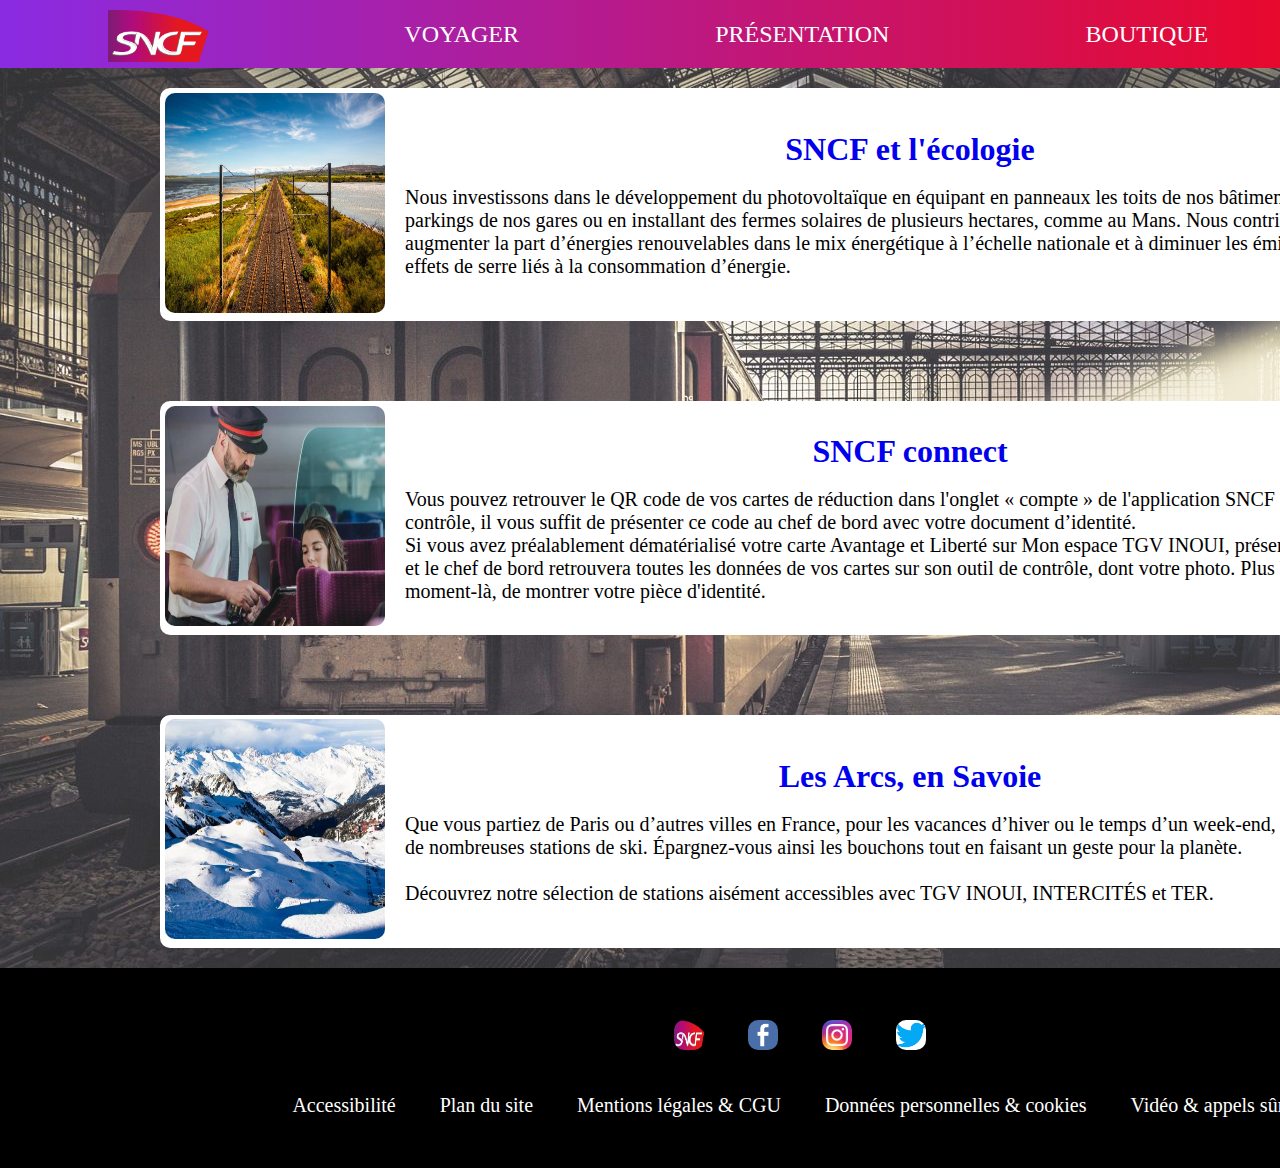
<file: index.html>
<!DOCTYPE html>
<html lang="fr">
<head>
    <meta charset="UTF-8">
    <meta http-equiv="X-UA-Compatible" content="IE=edge">
    <meta name="viewport" content="width=device-width, initial-scale=1.0">
    <link rel="stylesheet" href="css/responsive.css">
    <link rel="stylesheet" href="css/style.css">
    <link rel="shortcut icon" href="../examen/images/sncf_logo.png" type="image/x-icon">
    <title>SNCF Bienvenue</title>
</head>
<body id="bodex">
    <header>
        <nav id="navbar">
            <ul class="navbarul">
                <li><a href="index.html"><img class="sncflogo" src="images/sncf_logo.png" alt="sncf_logo"></a></li>
                <li><a href="html/Voyager.html">Voyager</a> </li>
                <li><a href="html/Présentation.html">Présentation</a></li>
                <li><a href="html/Boutique.html">Boutique</a></li>
                <li><a href="html/Compte.html">Compte</a></li>
            </ul>
        </nav>
    </header>
    <main id="mindex">
        <img class="imgind" src="images/fondinscription.jpg" alt="Un train en gare">
        <div id="ind1">
            <div>
                <img class="img1" src="images/raileco.jpg" alt="écologie train SNCF">
            </div>
            <div>
                <h1 class="tindex"><a href="https://www.sncf.com/fr/engagements/developpement-durable" target="_blank">SNCF et l'écologie</a></h1>
                <br>
                <p class="indart">Nous investissons dans le développement du photovoltaïque en équipant en panneaux les toits de nos bâtiments industriels et les parkings de nos gares ou en installant des fermes solaires de plusieurs hectares, comme au Mans. Nous contribuons ainsi à augmenter la part d’énergies renouvelables dans le mix énergétique à l’échelle nationale et à diminuer les émissions de gaz à effets de serre liés à la consommation d’énergie. 
                </p>
            </div>
        </div>
        <div id="ind2">
            <div>
                <img class="img2" src="images/connect.jpg" alt="SNCF connect">
            </div>
            <div>
                <h1 class="tindex"><a href="https://www.sncf-connect.com/aide/sncf-connect-evolue-avec-vous" target="_blank">SNCF connect</a></h1>
                <br>
                <p class="indart">Vous pouvez retrouver le QR code de vos cartes de réduction dans l'onglet « compte » de l'application SNCF Connect. En cas de contrôle, il vous suffit de présenter ce code au chef de bord avec votre document d’identité.
                    <br>
                Si vous avez préalablement dématérialisé votre carte Avantage et Liberté sur Mon espace TGV INOUI, présentez votre QR code et le chef de bord retrouvera toutes les données de vos cartes sur son outil de contrôle, dont votre photo. Plus besoin, à ce moment-là, de montrer votre pièce d'identité.
                </p>
            </div>
        </div>
        <div id="ind3">
            <div>
                <img class="img3" src="images/Savoie.jpg" alt="Savoie">
            </div>
            <div>
                <h1 class="tindex"><a href="https://www.sncf.com/fr/offres-voyageurs/voyager-en-train/stations-ski-accessibles-en-train" target="_blank">Les Arcs, en Savoie</a></h1>
                <br>
                <p class="indart">Que vous partiez de Paris ou d’autres villes en France, pour les vacances d’hiver ou le temps d’un week-end, rejoignez en train de nombreuses stations de ski. Épargnez-vous ainsi les bouchons tout en faisant un geste pour la planète.
                <br>
                <br>
                Découvrez notre sélection de stations aisément accessibles avec TGV INOUI, INTERCITÉS et TER.</p>
            </div>
        </div>
    </main>
    <footer>
        <div class="flogo">
            <ul>
                <li><a href="https://www.sncf.com/fr" target="_blank"><img class="logomin" src="images/sncf_logo.png" alt="logo sncf"></a></li>
                <li><a href="https://fr-fr.facebook.com/SNCFOFFICIEL/" target="_blank"><img class="logomin" src="images/fblogo.png" alt="logo facebook"></a></li>
                <li><a href="https://www.instagram.com/sncf/?hl=fr" target="_blank"><img class="logomin" src="images/inlogo.png" alt="logo instagram"></a></li>
                <li><a href="https://twitter.com/sncf" target="_blank"><img class="logomin" src="images/twlogo.png" alt="logo twitter"></a></li>
            </ul>
        </div>
        <div class="flist">
            <ul>
                <li><a href="">Accessibilité</a></li>
                <li><a href="">Plan du site</a></li>
                <li><a href="">Mentions légales & CGU</a></li>
                <li><a href="">Données personnelles & cookies</a></li>
                <li><a href="">Vidéo & appels sûreté</a></li>
            </ul>
        </div>
    </footer>
</body>
</html>
</file>
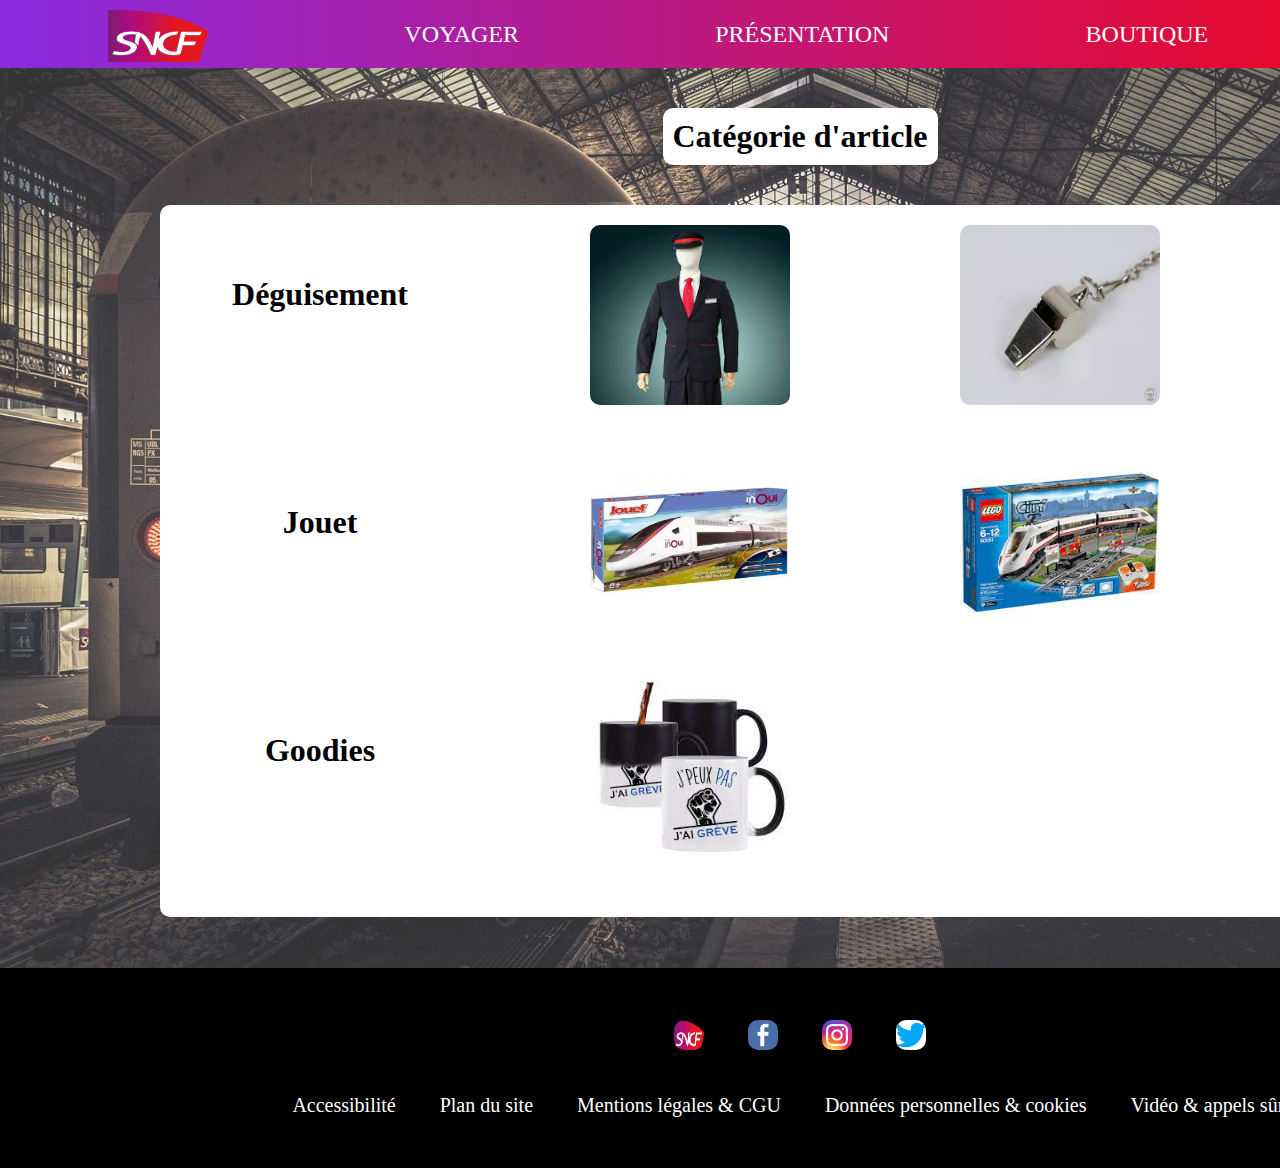
<file: html/Catégorie.html>
<!DOCTYPE html>
<html lang="fr">
<head>
    <meta charset="UTF-8">
    <meta http-equiv="X-UA-Compatible" content="IE=edge">
    <meta name="viewport" content="width=device-width, initial-scale=1.0">
    <link rel="stylesheet" href="../css/style.css">
    <link rel="shortcut icon" href="../images/sncf_logo.png" type="image/x-icon">
    <title>SNCF Catégorie</title>
</head>
<body>
    <header>
        <nav id="navbar">
            <ul class="navbarul">
                <li><a href="../index.html"><img class="sncflogo" src="../images/sncf_logo.png" alt="sncf_logo"></a></li>
                <li><a href="../html/Voyager.html">Voyager</a> </li>
                <li><a href="../html/Présentation.html">Présentation</a></li>
                <li><a href="../html/Boutique.html">Boutique</a></li>
                <li><a href="../html/Compte.html">Compte</a></li>
            </ul>
        </nav>
    </header>
    <main>
        <img class="imgcate" src="../images/fondinscription.jpg" alt="Un train en gare">
        <div>
            <div class="catt">
            <h1 class="catta">Catégorie d'article</h1>
            </div>
            <div class="grid">
                <div class="grida">
                    <div>
                        <h1>Déguisement</h1>
                    </div>
                </div>
                    <div><a href="../html/déguisement.html"><img class="gridimg" src="../images/deguisement.jpg" alt=""></a></div>
                    <div><a href="../html/Sifflet.html"><img class="gridimg" src="../images/sifflet.jpg" alt=""></a></div>
                <div class="grida">
                    <div>
                        <h1>Jouet</h1>
                    </div>
                </div>
                <div><a href="../html/TGVOUI.html"><img class="gridimg" src="../images/tgvi.jpg" alt=""></a></div>
                <div><a href="../html/Légo.html"><img class="gridimg" src="../images/lego.jpg" alt=""></a></div>
                <div class="grida">
                    <div>
                        <h1>Goodies</h1>
                    </div>
                </div>
                <div><a href="../html/Mug.html"><img class="gridimg" src="../images/mug.jfif" alt=""></a></div>
            </div>
        </div>
    </main>
    <footer>
        <div class="flogo">
            <ul>
                <li><a href="https://www.sncf.com/fr" target="_blank"><img class="logomin" src="../images/sncf_logo.png" alt="logo sncf"></a></li>
                <li><a href="https://fr-fr.facebook.com/SNCFOFFICIEL/" target="_blank"><img class="logomin" src="../images/fblogo.png" alt="logo facebook"></a></li>
                <li><a href="https://www.instagram.com/sncf/?hl=fr" target="_blank"><img class="logomin" src="../images/inlogo.png" alt="logo instagram"></a></li>
                <li><a href="https://twitter.com/sncf" target="_blank"><img class="logomin" src="../images/twlogo.png" alt="logo twitter"></a></li>
            </ul>
        </div>
        <div class="flist">
            <ul>
                <li><a href="">Accessibilité</a></li>
                <li><a href="">Plan du site</a></li>
                <li><a href="">Mentions légales & CGU</a></li>
                <li><a href="">Données personnelles & cookies</a></li>
                <li><a href="">Vidéo & appels sûreté</a></li>
            </ul>
        </div>
    </footer>
</body>
</html>
</file>
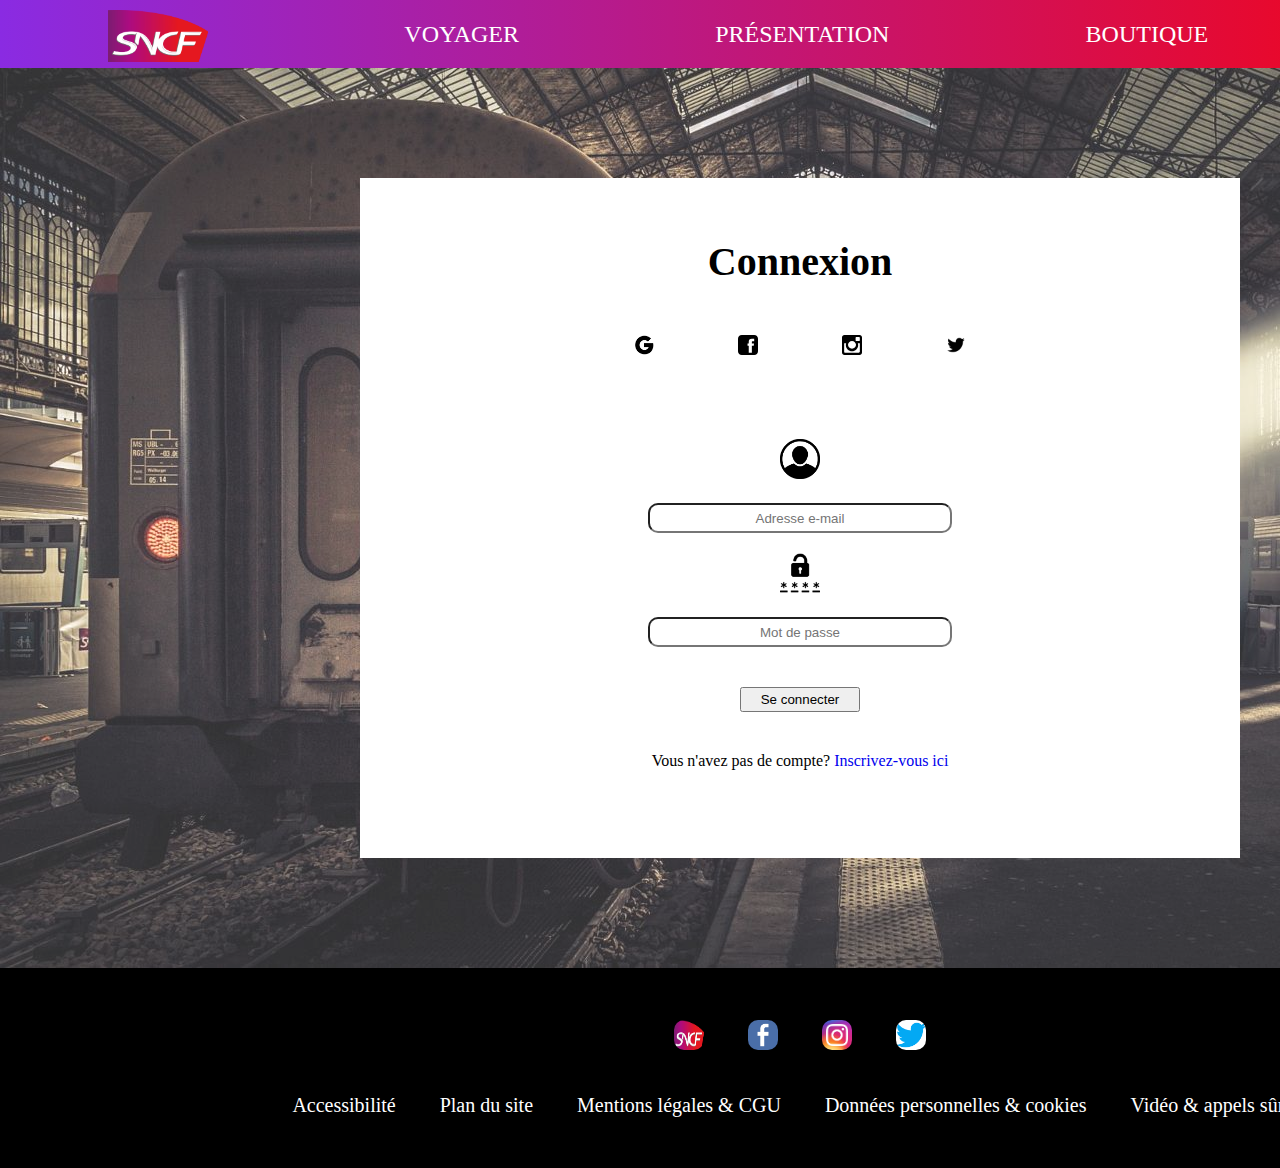
<file: html/Compte.html>
<!DOCTYPE html>
<html lang="fr">
<head>
    <meta charset="UTF-8">
    <meta http-equiv="X-UA-Compatible" content="IE=edge">
    <meta name="viewport" content="width=device-width, initial-scale=1.0">
    <link rel="stylesheet" href="../css/style.css">
    <link rel="shortcut icon" href="../images/sncf_logo.png" type="image/x-icon">
    <title>SNCF Compte</title>
</head>
<body id="mlog">
    <header>
        <nav id="navbar">
            <ul class="navbarul">
                <li><a href="../index.html"><img class="sncflogo" src="../images/sncf_logo.png" alt="sncf_logo"></a></li>
                <li><a href="../html/Voyager.html">Voyager</a> </li>
                <li><a href="../html/Présentation.html">Présentation</a></li>
                <li><a href="../html/Boutique.html">Boutique</a></li>
                <li><a href="../html/Compte.html">Compte</a></li>
            </ul>
        </nav>
    </header>
    <main class="maincom">
        <img class="imgcom" src="../images/fondinscription.jpg" alt="Un train en gare">
        <div id="loginp">
            <div id="login">
                <h1 class="tlog">Connexion</h1>
                <div class="logicon">
                    <ul>
                        <li class="licon"><a href=""><img class="iconlog" src="../images/icongoogle.png" alt="icone google"></a></li>
                        <li class="licon"><a href=""><img class="iconlog" src="../images/iconfacebook.svg" alt="icone facebook"></a></li>
                        <li class="licon"><a href=""><img class="iconlog" src="../images/iconinsta.svg" alt="icone instagram"></a></li>
                        <li class="licon"><a href=""><img class="iconlog" src="../images/icontwitter.png" alt="icone twitter"></a></li>
                    </ul>
                </div>
                <div class="blog">
                    <div>
                        <img class="usericon" src="../images/user.png" alt="Icone user">
                    </div>
                    <div>
                        <input class="ilog1" type="email" placeholder="Adresse e-mail" required>
                    </div>
                    <div>
                        <img class="mdpicon" src="../images/mot-de-passe.png" alt="Icone mot de passe">
                    </div>
                    <div>
                        <input class="ilog2" type="password" placeholder="Mot de passe" required> 
                    </div>
                    <div>
                        <button class="bulog">Se connecter</button>
                    </div>
                    <div>
                        <p class="alog">Vous n'avez pas de compte? <a href="../html/formulaire.html">Inscrivez-vous ici</a></p>
                    </div>
                </div>
            </div>
        </div>
    </main>
    <footer>
        <div class="flogo">
            <ul>
                <li><a href="https://www.sncf.com/fr" target="_blank"><img class="logomin" src="../images/sncf_logo.png" alt="logo sncf"></a></li>
                <li><a href="https://fr-fr.facebook.com/SNCFOFFICIEL/" target="_blank"><img class="logomin" src="../images/fblogo.png" alt="logo facebook"></a></li>
                <li><a href="https://www.instagram.com/sncf/?hl=fr" target="_blank"><img class="logomin" src="../images/inlogo.png" alt="logo instagram"></a></li>
                <li><a href="https://twitter.com/sncf" target="_blank"><img class="logomin" src="../images/twlogo.png" alt="logo twitter"></a></li>
            </ul>
        </div>
        <div class="flist">
            <ul>
                <li><a href="">Accessibilité</a></li>
                <li><a href="">Plan du site</a></li>
                <li><a href="">Mentions légales & CGU</a></li>
                <li><a href="">Données personnelles & cookies</a></li>
                <li><a href="">Vidéo & appels sûreté</a></li>
            </ul>
        </div>
    </footer>
</body>
</html>
</file>
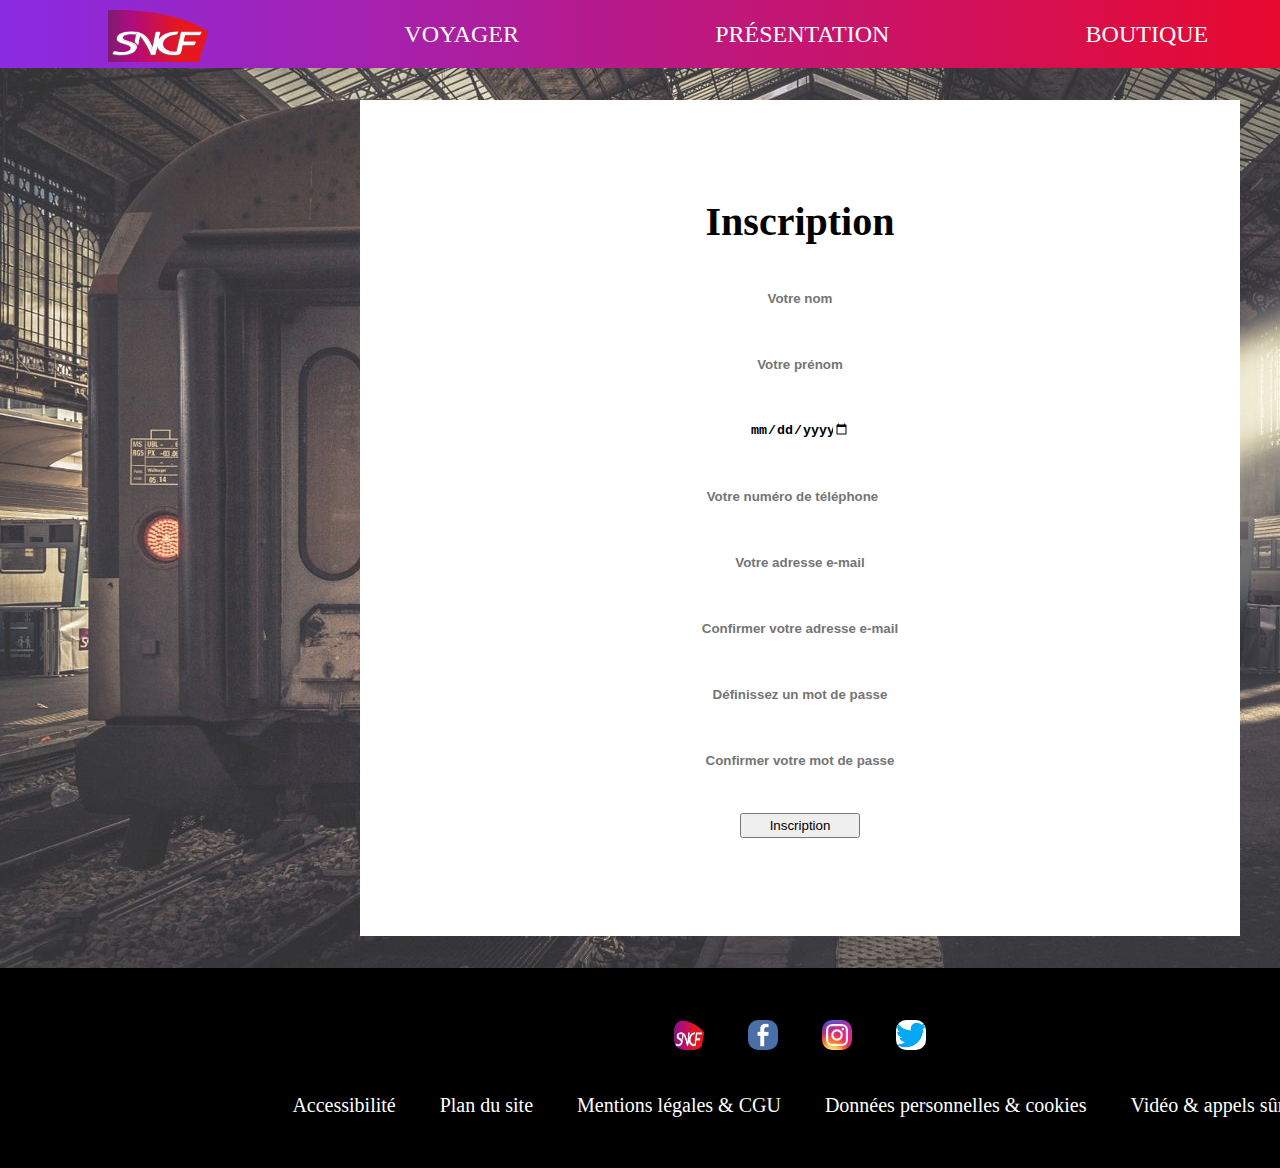
<file: html/formulaire.html>
<!DOCTYPE html>
<html lang="fr">
<head>
    <meta charset="UTF-8">
    <meta http-equiv="X-UA-Compatible" content="IE=edge">
    <meta name="viewport" content="width=device-width, initial-scale=1.0">
    <link rel="stylesheet" href="../css/style.css">
    <link rel="shortcut icon" href="../images/sncf_logo.png" type="image/x-icon">
    <title>SNCF Inscription</title>
</head>
<body>
    <header>
        <nav id="navbar">
            <ul class="navbarul">
                <li><a href="../index.html"><img class="sncflogo" src="../images/sncf_logo.png" alt="sncf_logo"></a></li>
                <li><a href="../html/Voyager.html">Voyager</a> </li>
                <li><a href="../html/Présentation.html">Présentation</a></li>
                <li><a href="../html/Boutique.html">Boutique</a></li>
                <li><a href="../html/Compte.html">Compte</a></li>
            </ul>
        </nav>
    </header>
    <main id="maininscript">
        <img class="imginsc" src="../images/fondinscription.jpg" alt="Un train en gare">
        <div class="inscript">
            <div><h1 class="tinscript">Inscription</h1></div>
            <div class="inscript1">
                <div><input class="inputinscript" type="text" placeholder="Votre nom"></div>
                <div><input class="inputinscript" type="text" placeholder="Votre prénom"></div>
            </div>
            <div>
                <div><input class="inputinscript2" type="date"></div>
            </div>
            <div>
                <div><input class="inputinscript" type="number" placeholder="Votre numéro de téléphone"></div>
            </div>
            <div class="inscript3">
            <div><input class="inputinscript3" type="email" placeholder="Votre adresse e-mail" required></div>
            <div><input class="inputinscript3" type="email" placeholder="Confirmer votre adresse e-mail" required></div>
            </div>
            <div class="inscript4">
            <div><input class="inputinscript3" type="password" placeholder="Définissez un mot de passe" required> </div>
            <div><input class="inputinscript3" type="password" placeholder="Confirmer votre mot de passe" required> </div>
            </div>
            <div>
            <div><button class="binscrpt">Inscription</button></div>
            </div>
        </div>
    </main>
    <footer>
        <div class="flogo">
            <ul>
                <li><a href="https://www.sncf.com/fr" target="_blank"><img class="logomin" src="../images/sncf_logo.png" alt="logo sncf"></a></li>
                <li><a href="https://fr-fr.facebook.com/SNCFOFFICIEL/" target="_blank"><img class="logomin" src="../images/fblogo.png" alt="logo facebook"></a></li>
                <li><a href="https://www.instagram.com/sncf/?hl=fr" target="_blank"><img class="logomin" src="../images/inlogo.png" alt="logo instagram"></a></li>
                <li><a href="https://twitter.com/sncf" target="_blank"><img class="logomin" src="../images/twlogo.png" alt="logo twitter"></a></li>
            </ul>
        </div>
        <div class="flist">
            <ul>
                <li><a href="">Accessibilité</a></li>
                <li><a href="">Plan du site</a></li>
                <li><a href="">Mentions légales & CGU</a></li>
                <li><a href="">Données personnelles & cookies</a></li>
                <li><a href="">Vidéo & appels sûreté</a></li>
            </ul>
        </div>
    </footer>
</body>
</html>
</file>
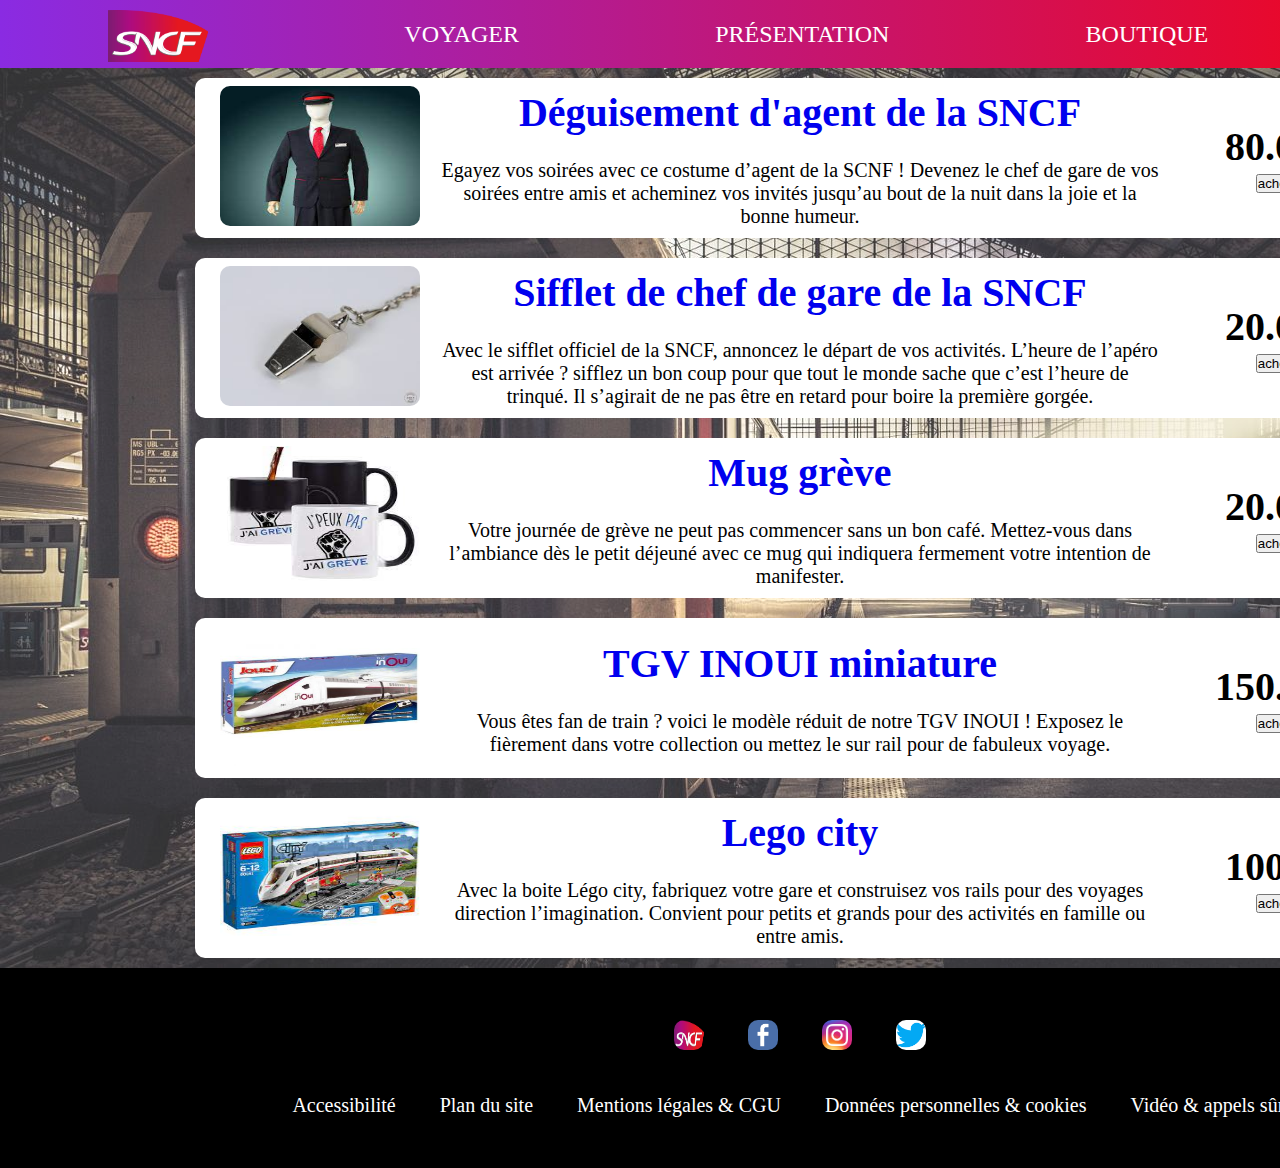
<file: html/Liste.html>
<!DOCTYPE html>
<html lang="fr">
<head>
    <meta charset="UTF-8">
    <meta http-equiv="X-UA-Compatible" content="IE=edge">
    <meta name="viewport" content="width=device-width, initial-scale=1.0">
    <link rel="stylesheet" href="../css/style.css">
    <link rel="shortcut icon" href="../images/sncf_logo.png" type="image/x-icon">
    <title>SNCF liste</title>
</head>
<body>
    <header>
        <nav id="navbar">
            <ul class="navbarul">
                <li><a href="../index.html"><img class="sncflogo" src="../images/sncf_logo.png" alt="sncf_logo"></a></li>
                <li><a href="../html/Voyager.html">Voyager</a> </li>
                <li><a href="../html/Présentation.html">Présentation</a></li>
                <li><a href="../html/Boutique.html">Boutique</a></li>
                <li><a href="../html/Compte.html">Compte</a></li>
            </ul>
        </nav>
    </header>
    <main class="mainlist">
        <img  class="listimg" src="../images/fondinscription.jpg" alt="Un train en gare">
        <div class="article">
            <div class="part1"><img class="imglist" src="../images/deguisement.jpg" alt="déguisement d'agent de la SNCF"></div>
            <div class="part2">
                <a href="../html/déguisement.html"><h1>Déguisement d'agent de la SNCF</h1></a>
                <br>
                <p>Egayez vos soirées avec ce costume d’agent de la SCNF ! Devenez le chef de gare de vos soirées entre amis et acheminez vos invités jusqu’au bout de la nuit dans la joie et la bonne humeur.</p>
            </div>
            <div class="part3">
                <h1>80.00€</h1>
                <button class="acheter">acheter</button>
            </div>
        </div>
        <div class="article">
            <div class="part1"><img class="imglist" src="../images/sifflet.jpg" alt="Sifflet de chef de gare de la SNCF"></div>
            <div class="part2">
                <a href="../html/Sifflet.html"><h1>Sifflet de chef de gare de la SNCF</h1></a>
                <br>
            <p>Avec le sifflet officiel de la SNCF, annoncez le départ de vos activités. L’heure de l’apéro est arrivée ? sifflez un bon coup pour que tout le monde sache que c’est l’heure de trinqué. Il s’agirait de ne pas être en retard pour boire la première gorgée.</p>
            </div>
            <div class="part3">
            <h1>20.00€</h1>
            <button class="acheter">acheter</button>
            </div>
        </div>
        <div class="article">
            <div class="part1"><img class="imglist" src="../images/mug.jfif" alt="Mug motif greve"></div>
            <div class="part2">
            <a href="../html/Mug.html"><h1>Mug grève</h1></a>
            <br>
            <p>Votre journée de grève ne peut pas commencer sans un bon café. Mettez-vous dans l’ambiance dès le petit déjeuné avec ce mug qui indiquera fermement votre intention de manifester.</p>
            </div>
            <div class="part3">
            <h1>20.00€</h1>
            <button class="acheter">acheter</button>
            </div>
        </div>
        <div class="article">
            <div class="part1"><img class="imglist" src="../images/tgvi.jpg" alt="Boite de jeu, tgv inoui miniature"></div>
            <div class="part2">
            <a href="../html/TGVOUI.html"><h1>TGV INOUI miniature</h1></a>
            <br>
            <p>Vous êtes fan de train ? voici le modèle réduit de notre TGV INOUI ! Exposez le fièrement dans votre collection ou mettez le sur rail pour de fabuleux voyage.</p>
            </div>
            <div class="part3">
            <h1>150.00€</h1>
            <button class="acheter">acheter</button>
            </div>
        </div>
        <div class="article">
            <div class="part1"><img class="imglist" src="../images/lego.jpg" alt="Boite de lego city"></div>
            <div class="part2">
            <a href="../html/Légo.html"><h1>Lego city</h1></a>
            <br>
            <p>Avec la boite Légo city, fabriquez votre gare et construisez vos rails pour des voyages direction l’imagination.  Convient pour petits et grands pour des activités en famille ou entre amis.</p>
            </div>
            <div class="part3">
            <h1>100.00</h1>
            <button class="acheter">acheter</button>
            </div>
        </div>
    </main>
    <footer>
        <div class="flogo">
            <ul>
                <li><a href="https://www.sncf.com/fr" target="_blank"><img class="logomin" src="../images/sncf_logo.png" alt="logo sncf"></a></li>
                <li><a href="https://fr-fr.facebook.com/SNCFOFFICIEL/" target="_blank"><img class="logomin" src="../images/fblogo.png" alt="logo facebook"></a></li>
                <li><a href="https://www.instagram.com/sncf/?hl=fr" target="_blank"><img class="logomin" src="../images/inlogo.png" alt="logo instagram"></a></li>
                <li><a href="https://twitter.com/sncf" target="_blank"><img class="logomin" src="../images/twlogo.png" alt="logo twitter"></a></li>
            </ul>
        </div>
        <div class="flist">
            <ul>
                <li><a href="">Accessibilité</a></li>
                <li><a href="">Plan du site</a></li>
                <li><a href="">Mentions légales & CGU</a></li>
                <li><a href="">Données personnelles & cookies</a></li>
                <li><a href="">Vidéo & appels sûreté</a></li>
            </ul>
        </div>
    </footer>
</body>
</html>
</file>
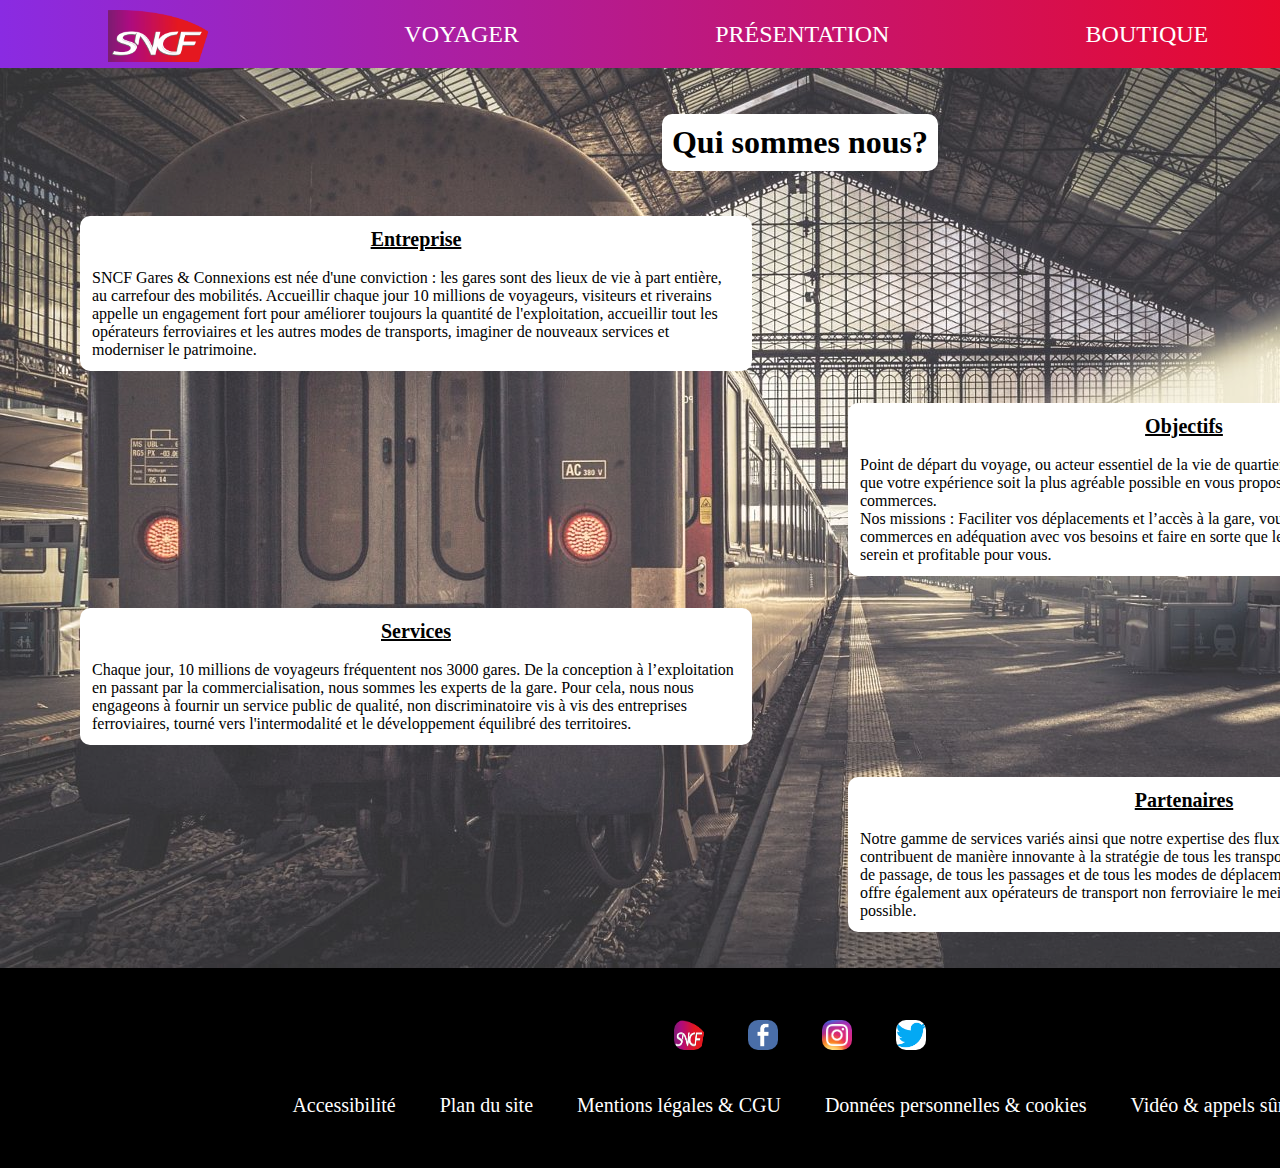
<file: html/Présentation.html>
<!DOCTYPE html>
<html lang="fr">
<head>
    <meta charset="UTF-8">
    <meta http-equiv="X-UA-Compatible" content="IE=edge">
    <meta name="viewport" content="width=device-width, initial-scale=1.0">
    <link rel="stylesheet" href="../css/style.css">
    <link rel="shortcut icon" href="../images/sncf_logo.png" type="image/x-icon">
    <title>SNCF Présentation</title>
</head>
<body>
    <header>
        <nav id="navbar">
            <ul class="navbarul">
                <li><a href="../index.html"><img class="sncflogo" src="../images/sncf_logo.png" alt="sncf_logo"></a></li>
                <li><a href="../html/Voyager.html">Voyager</a> </li>
                <li><a href="../html/Présentation.html">Présentation</a></li>
                <li><a href="../html/Boutique.html">Boutique</a></li>
                <li><a href="../html/Compte.html">Compte</a></li>
            </ul>
        </nav>
    </header>
    <main id="mainpre">
        <img class="imgpre" src="../images/fondinscription.jpg" alt=" train en gare">
        <div id="tipres">
            <div class="th1pre">
                <h1 class="thpres">Qui sommes nous?</h1>
            </div>
        </div>
        <div id="card1">
            <div><h1 class="tipre">Entreprise</h1></div>
            <br>
            <p class="apre">SNCF Gares & Connexions est née d'une conviction : les gares sont des lieux de vie à part entière, au carrefour des mobilités. Accueillir chaque jour 10 millions de voyageurs, visiteurs et riverains appelle un engagement fort pour améliorer toujours la quantité de l'exploitation, accueillir tout les opérateurs ferroviaires et les autres modes de transports, imaginer de nouveaux services et moderniser le patrimoine.</p>
        </div>
        <div id="card2">
            <div><h1 class="tipre">Objectifs</h1></div>
            <br>
            <p class="apre">Point de départ du voyage, ou acteur essentiel de la vie de quartier; La gare met tout en œuvre pour que votre expérience soit la plus agréable possible en vous proposant de nombreux services & commerces.
                <br>
                Nos missions : Faciliter vos déplacements et l’accès à la gare, vous proposer des services et commerces en adéquation avec vos besoins et faire en sorte que le temps passé en gare soit le plus serein et profitable pour vous.<p>
        </div>
        <div id="card3">
            <div><h1 class="tipre">Services</h1></div>
            <br>
            <p class="apre">Chaque jour, 10 millions de voyageurs fréquentent nos 3000 gares. De la conception à l’exploitation en passant par la commercialisation, nous sommes les experts de la gare. Pour cela, nous nous engageons à fournir un service public de qualité, non discriminatoire vis à vis des entreprises ferroviaires, tourné vers l'intermodalité et le développement équilibré des territoires.</p>
        </div>
        <div id="card4">
            <div><h1 class="tipre">Partenaires</h1></div>
            <br>
            <p class="apre">Notre gamme de services variés ainsi que notre expertise des flux et des comportements voyageurs contribuent de manière innovante à la stratégie de tous les transporteurs. Parce que la gare est un lieu de passage, de tous les passages et de tous les modes de déplacement, SNCF Gares & Connexions offre également aux opérateurs de transport non ferroviaire le meilleur et le plus juste service possible.</p>
        </div>
    </main>
        <footer>
            <div class="flogo">
                <ul>
                    <li><a href="https://www.sncf.com/fr" target="_blank"><img class="logomin" src="../images/sncf_logo.png" alt="logo sncf"></a></li>
                    <li><a href="https://fr-fr.facebook.com/SNCFOFFICIEL/" target="_blank"><img class="logomin" src="../images/fblogo.png" alt="logo facebook"></a></li>
                    <li><a href="https://www.instagram.com/sncf/?hl=fr" target="_blank"><img class="logomin" src="../images/inlogo.png" alt="logo instagram"></a></li>
                    <li><a href="https://twitter.com/sncf" target="_blank"><img class="logomin" src="../images/twlogo.png" alt="logo twitter"></a></li>
                </ul>
            </div>
            <div class="flist">
                <ul>
                    <li><a href="">Accessibilité</a></li>
                    <li><a href="">Plan du site</a></li>
                    <li><a href="">Mentions légales & CGU</a></li>
                    <li><a href="">Données personnelles & cookies</a></li>
                    <li><a href="">Vidéo & appels sûreté</a></li>
                </ul>
            </div>
        </footer>
</body>
</html>
</file>
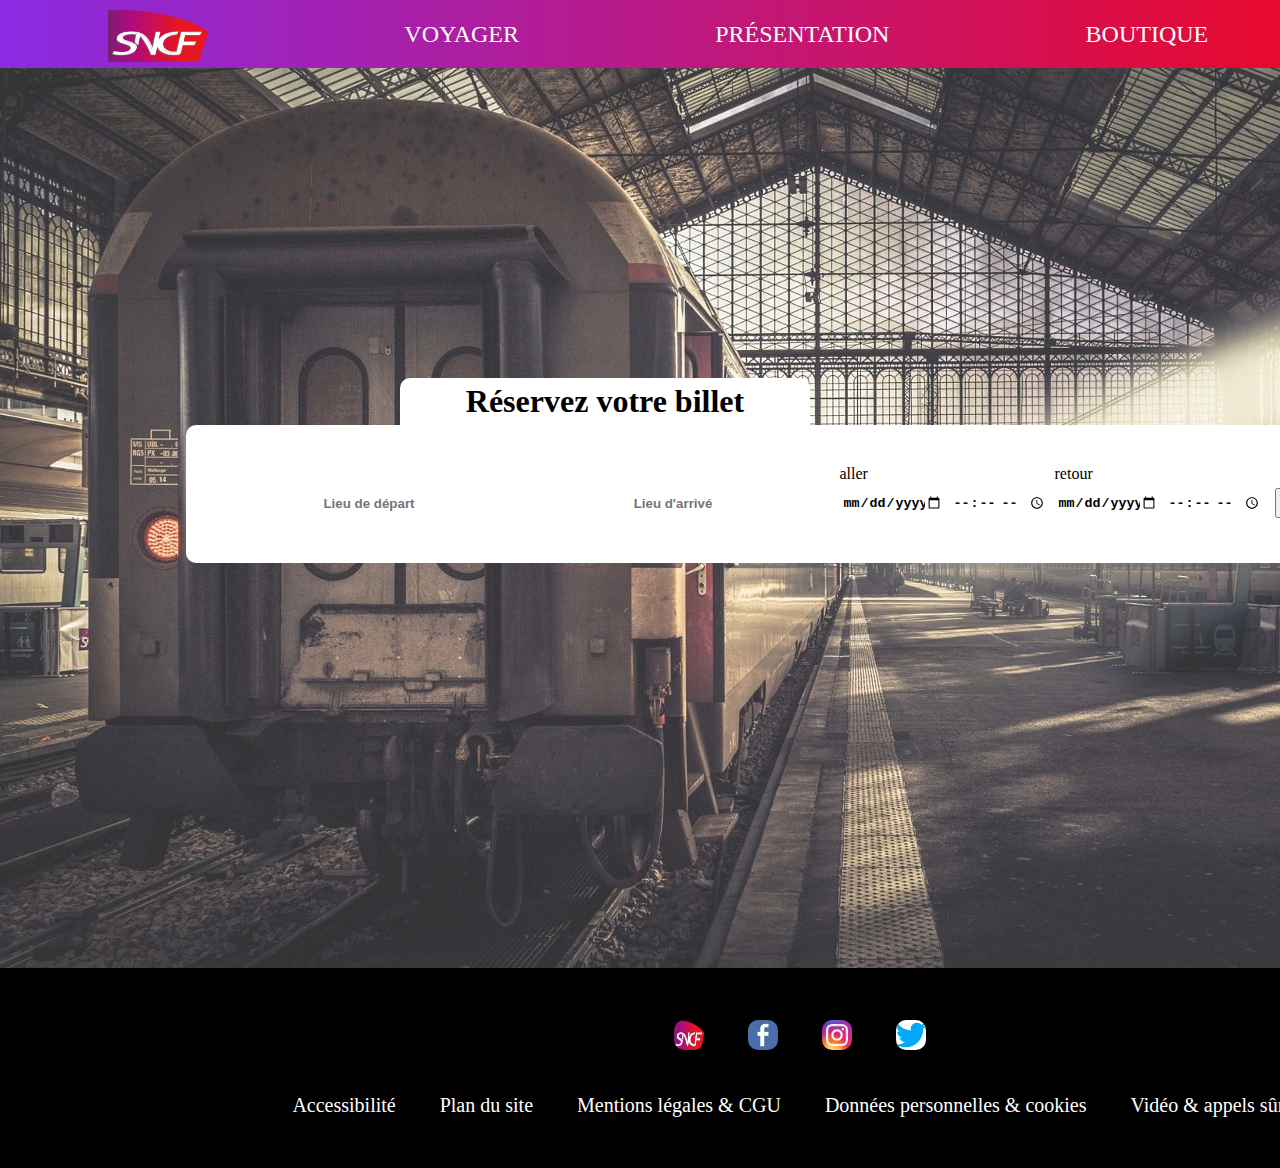
<file: html/Voyager.html>
<!DOCTYPE html>
<html lang="fr">
<head>
    <meta charset="UTF-8">
    <meta http-equiv="X-UA-Compatible" content="IE=edge">
    <meta name="viewport" content="width=device-width, initial-scale=1.0">
    <link rel="stylesheet" href="../css/style.css">
    <link rel="shortcut icon" href="../images/sncf_logo.png" type="image/x-icon">
    <title>SNCF Voyager</title>
</head>
<body>
    <header>
        <nav id="navbar">
            <ul class="navbarul">
                <li><a href="../index.html"><img class="sncflogo" src="../images/sncf_logo.png" alt="sncf_logo"></a></li>
                <li><a href="../html/Voyager.html">Voyager</a> </li>
                <li><a href="../html/Présentation.html">Présentation</a></li>
                <li><a href="../html/Boutique.html">Boutique</a></li>
                <li><a href="../html/Compte.html">Compte</a></li>
            </ul>
        </nav>
    </header>
    <main id="mainvoyager">
        <img class="imgvoy" src="../images/fondinscription.jpg" alt="Train en gare">
        <div class="reserv">
            <div class="voyres">
                <div class="voyres1">
                <h1 class="voyresa">Réservez votre billet</h1>
                </div>
                <div class="voyres2">
                </div>
            </div>
            <div id="itinéraire">
                <div>
                    <div><p class="voyart">search</p></div>
                    <div>
                        <input class="ial" type="search" placeholder="Lieu de départ">
                        <input class="ial" type="search" placeholder="Lieu d'arrivé">
                    </div>
                </div>
                <div class="ialda">
                    <div><p>aller</p></div>
                    <div>
                        <input class="iald1" type="date">
                        <input class="iald2" type="time">
                    </div>
                </div>
                <div class="ialdb">
                    <div><p>retour</p></div>
                    <div>
                        <input class="iald3" type="date">
                        <input class="iald4" type="time">
                    </div>
                </div>
                <div>
                    <div><p class="voyart">search</p></div>
                    <div>
                        <button class="bual">Réserver</button>
                    </div>
                </div>
            </div>
        </div>
    </main>
   
    <footer>
        <div class="flogo">
            <ul>
                <li><a href="https://www.sncf.com/fr" target="_blank"><img class="logomin" src="../images/sncf_logo.png" alt="logo sncf"></a></li>
                <li><a href="https://fr-fr.facebook.com/SNCFOFFICIEL/" target="_blank"><img class="logomin" src="../images/fblogo.png" alt="logo facebook"></a></li>
                <li><a href="https://www.instagram.com/sncf/?hl=fr" target="_blank"><img class="logomin" src="../images/inlogo.png" alt="logo instagram"></a></li>
                <li><a href="https://twitter.com/sncf" target="_blank"><img class="logomin" src="../images/twlogo.png" alt="logo twitter"></a></li>
            </ul>
        </div>
        <div class="flist">
            <ul>
                <li><a href="">Accessibilité</a></li>
                <li><a href="">Plan du site</a></li>
                <li><a href="">Mentions légales & CGU</a></li>
                <li><a href="">Données personnelles & cookies</a></li>
                <li><a href="">Vidéo & appels sûreté</a></li>
            </ul>
        </div>
    </footer>
</body>
</html>
</file>
<file: css/responsive.css>
@media (max-width: 800px) {
    /* Smaller Resolution Desktops and Laptops */
    * {
        padding: 0;
        margin: 0;
        display: flex;
        flex-wrap: wrap;
    }
}
</file>
<file: css/style.css>
* {
    padding: 0;
    margin: 0;

}

* a {
    text-decoration: none;
}

body {
    width: 1600px;
    height: 900px;
}

main {
    height: 900px;
}

/* debut navbar */

.sncflogo {
    max-height: 300px;
    max-width: 100px;
    margin-top: 10px;
    margin-left: 10px;
}

#navbar {
    text-transform: uppercase;
    background: linear-gradient(to right, blueviolet , red);
}

.navbarul {
    display: flex;
    flex-direction: row;
    justify-content: center;
    align-items: center;
    justify-content: space-around;
    list-style: none;
}

.navbarul li a {
    color: white;
    font-size: 24px;
}

/* fin navbar */

/* début page Index */

#mindex {
    display: flex;
    flex-direction: column;
    height: 900px;

}

.imgind {
    position: absolute;
    z-index: -1;
    opacity: 0.8;
}

#ind1 {
    background-color: white;
    margin-top: 20px;
    height: 260px;
    color: black;
    display: flex;
    flex-direction: row;
    align-items: center;
    border-radius: 10px;
    padding-right: 5px;
    margin-left: 10%;
    margin-right: 10%;
}

.img1 {
    height: 220px;
    width: 220px;
    margin-left: 5px;
    border-radius: 10px;
}

#ind2 {
    background-color:white;
    margin-top: 5%;
    height: 260px;
    color: black;
    display: flex;
    flex-direction: row;
    align-items: center;
    border-radius: 10px;
    padding-right: 5px;
    margin-left: 10%;
    margin-right: 10%;
}

.img2 {
    height: 220px;
    width: 220px;
    margin-left: 5px;
    border-radius: 10px;
}

#ind3 {
    background-color: white;
    margin-top: 5%;
    height: 260px;
    color: black;
    display: flex;
    flex-direction: row;
    align-items: center;
    margin-bottom: 20px;
    border-radius: 10px;
    padding-right: 5px;
    margin-left: 10%;
    margin-right: 10%;
}

.img3 {
    margin-left: 5px;
    height: 220px;
    width: 220px;
    border-radius: 10px;
}


.tindex {
    text-align: center;
}


.indart {
    margin-left: 20px;
    font-size: 20px;
}

/* fin page Index */

/* page voyager */

.imgvoy {
    position: absolute;
    z-index: -1;
    opacity: 0.8;
}

#mainvoyager {
    height: 100%;
}

.reserv {
    height: 800px;
    display: flex;
    flex-direction: column;
    align-items: center;
    justify-content: center;
}

.voyres {
    font-weight: bold;
    padding-top: 5px;
    padding-left: 40px;
    padding-right: 40px;
    display: flex;
    flex-direction: row;
    justify-content: flex-start;
    width: 800px;
}

.voyres1 {
    width: 50%;
    background-color: white;
    text-align: center;
    padding: 5px;
    border-radius: 10px 10px 0px 0px;
}

#itinéraire {
    display: flex;
    justify-content: center;
    flex-direction: row;
    align-items: center;
    padding: 40px;
    background-color: white;
    border-radius: 10px;
}

.ial {
    width: 300px;
    height: 40px;
    text-align: center;
    padding: 3px;
    border-style: none;
    border-radius: 10px;
    font-weight: bold;

}

.voyart {
    opacity: 0;
}

.iald1 {
    width: 100px;
    height: 34px;
    text-align: center;
    padding: 3px;
    border-style: none;
    border-radius: 10px;
    font-weight: bold;
}

.iald2 {
    height: 34px;
    text-align: center;
    border-style: none;
    border-radius: 10px;
    padding: 3px;
    font-weight: bold;
}

.iald3 {
    width: 100px;
    height: 34px;
    text-align: center;
    padding: 3px;
    border-style: none;
    border-radius: 10px;
    font-weight: bold;
}

.iald4 {
    height: 34px;
    text-align: center;
    border-style: none;
    border-radius: 10px;
    padding: 3px;
    font-weight: bold;
}

.ialdb {
    margin-left: 5px;
}

.ialda {
    margin-left: 10px;
}

.bual {
    padding: 3px;
    height: 30px;
    width: 100px;
    margin-left: 10px;
}

/* fin page voyager */

/* debut présentation */


.imgpre {
    position: absolute;
    z-index: -1;
    opacity: 0.8;
}

#mainpre {
    height: 900px;
}

#tipres {
    display: flex;
    height: 100px;
    justify-content: center;
    align-items: center;
    margin-right: 35%;
    margin-left: 35%;
}

.th1pre {
    margin-top: 10%;
}

.thpres {
    background-color: white;
    border-radius: 10px;
    padding: 10px;
}

.tipre {
    text-decoration: underline;
    font-size: 20px;
}

.apre {
    font-size: 16px;
}

#card1 {
    display: flex;
    flex-direction: column;
    align-items: center;
    background-color: white;
    border-radius: 10px;
    margin-top: 3%;
    margin-left: 5%;
    margin-right: 53%;
    padding: 12px;
}

#card2 {
    display: flex;
    flex-direction: column;
    align-items: center;
    background-color: white;
    border-radius: 10px;
    margin-right: 5%;
    margin-left: 53%;
    margin-top: 2%;
    padding: 12px;
}

#card3 {
    display: flex;
    flex-direction: column;
    align-items: center;
    background-color: white;
    border-radius: 10px;
    margin-left: 5%;
    margin-right: 53%;
    margin-top: 2%;
    padding: 12px;
}

#card4 {
    display: flex;
    flex-direction: column;
    align-items: center;
    background-color: white;
    border-radius: 10px;
    margin-right: 5%;
    margin-left: 53%;
    margin-top: 2%;
    margin-bottom: 5%;
    padding: 12px;
}


/* fin page présentation */

/* début de la page Boutique */

.imgbou {
    position: absolute;
    opacity: 0.8;
    z-index: -1;
}

.imgboucard {
    width: 300px;
    height: 200px;
    border-radius: 10px;
}

.boudiv {
    display: flex;
    flex-direction: column;
    align-items: center;
    height: 900px;
    margin-left: 5%;
    margin-right: 5%;
}

.bout {
    background-color: white;
    padding: 10px;
    border-radius: 10px;
    margin-top: 5%;
    margin-bottom: 5%;
    font-size: 30px;
}

.boucard {
    display: flex;
    flex-direction: row;
    align-items: center;
    background-color: white;
    margin-top: 40px;
    padding: 10px;
    border-radius: 10px;
    width: 800px;
}

.boucard2 {
    margin-left: 5%;
    margin-right: 5%;
}

.bouh1 {
    padding: 10px;
    margin-bottom: 10px;
}

/* fin de la boutique */

/* début de la page catégorie */

.imgcate {
    position: absolute;
    z-index: -1;
    opacity: 0.8;
}

.catt {
    text-align: center;
    display: flex;
    justify-content: center;
    align-items: center;
}

.catta {
    padding: 10px;
    background-color: white;
    margin-top: 40px;
    margin-bottom: 40px;
    border-radius: 10px;
}

.grid {
    display: grid;
    grid-template-columns: 25% 25% 25%;
    grid-template-rows: 25% 25% 25%;
    text-align: center;
    grid-gap: 50px;
    margin-left: 10%;
    margin-right: 10%;
    background-color: white;
    border-radius: 10px;
}

.gridimg {
    height: 180px;
    width: 200px;
    text-align: center;
    margin-top: 20px;
    border-radius: 10px;
}

.grida {
    display: flex;
    justify-content: center;
    align-items: center;
    border-radius: 10px;
    margin-top: 40px;
    margin-top: 5%;
    margin-bottom: 5%;
}

/* fin de la page catégorie */

/* début page liste */

.mainlist {
    height: 900px;
    display: flex;
    flex-direction: row;
    flex-wrap: wrap;
    justify-content: center;

}

.listimg {
    position: absolute;
    z-index: -1;
    opacity: 0.8;
}

.article {
    background-color: white;
    display: flex;
    align-items: center;
    flex-direction: row;
    justify-content: flex-start;
    width: 75%;
    height: 150px;
    padding: 5px;
    margin-top: 10px;
    margin-bottom: 10px;
    font-size: 20px;
    border-radius: 10px;
}

.imglist {
    width: 200px;
    height: 140px;
    border-radius: 10px;
}

.part1 {
    width: 20%;
    text-align: center;
}

.part2 {
    width: 60%;
    text-align: center;
}

.part3 {
    width: 20%;
    text-align: center;
}

/* fin page liste */

/* début de la page détail */

.imgdetail {
    position: absolute;
    z-index: -1;
    opacity: 0.8;
}

.imgdet1 {
    height: 400px;
    width: 400px;
}

.t1det {
    height: 300px;
    width: 100%;
}

.tdet {
    background-color: white;
    padding: 20px;
    margin-bottom: 5%;
    text-align: center;
}



.detd1 {
    display: flex;
    flex-direction: row;
    justify-content: center;
    align-items: center;
    margin-left: 5%;
    margin-right: 5%;
    margin-bottom: 5%;
    background-color: white;
    padding: 10px;
    border-radius: 10px;
}


.detd2 {
    display: flex;
    flex-direction: column;
    justify-content: center;
    align-items: center;
    margin-left: 5%;
    margin-right: 5%;
    padding: 10px;
}

.dettitre {
    margin-bottom: 5%;
}

.detarticle {
    margin-bottom: 5%;
}

.detprix {
    margin-bottom: 5%;
}

.detbutton {
    width: 100px;
    height: 40px;
    padding: 3%;
}

/* fin de la page détail */

/* début page compte */

.maincom {
    height: 900px;
}

.imgcom {
    position: absolute;
    z-index: -1;
    opacity: 0.8;
}

#loginp {
    width: 100%;
    display: flex;
    flex-direction: row;
    justify-content: center;
    align-items: center;
}

#logimgg {
    width: 40%;
    height: 680px;
}

#login {
    padding: 40px;
    width: 50%;
    height: 600px;
    display: flex;
    flex-direction: column;
    margin-top: 110px;
    background-color: white;
}

.logicon {
    display: inline;
    list-style: none;
    display: flex;
    flex-direction: row;
    justify-content: center;
    margin-bottom: 40px;
}

.licon {
    display: inline;
    padding: 20px 40px 20px 40px;

}

.iconlog {
    width: 20px;
    height: 20px;
}

.tlog {
    margin-top: 20px;
    margin-bottom: 50px;
    font-size: 40px;
    text-align: center;
    
}

.usericon {
    margin-top: 40px;
    margin-bottom: 20px;
    height: 40px;
    width: 40px;
}

.mdpicon {
    margin-top: 20px;
    margin-bottom: 20px;
    height: 40px;
    width: 40px;
}

.ilog1 {
    width: 300px;
    height: 26px;
    background-color: white;
    border-radius: 10px;
    text-align: center;
}

.ilog2 {
    width: 300px;
    height: 26px;
    background-color: white;
    border-radius: 10px;
    text-align: center;
}

.blog {
    
    border-radius: 10px;
    display: flex;
    flex-direction: column;
    align-items: center;
}

.blog1 {
    display: flex;
    flex-direction: row;
    align-items: center;
}

.bulog {
    width: 120px;
    margin-top: 40px;
    padding: 3px;
}

.alog {
    text-align: center;
    margin-top: 40px;
    margin-bottom: 40px;
}

.alog a {
    list-style: none;
}

/* fin de la page compte */

/* début formulaire */

#maininscript {
    display: flex;
    justify-content: center;
}

.imginsc {
    position: absolute;
    z-index: -1;
    opacity: 0.8;
}


.inscript {
    width: 50%;
    display: flex;
    flex-direction: column;
    align-items: center;
    justify-content: center;
    padding: 40px;
    background-color: white;
    margin-top: 2%;
    margin-bottom: 2%;
}

.tinscript {
    font-size: 40px;
    margin-bottom: 20px;
}

.inputinscript {
    width: 200px;
    height: 40px;
    text-align: center;
    padding: 3px;
    border-style: none;
    border-radius: 10px;
    margin: 10px;
    padding: 3px;
    font-weight: bold;
}

.inputinscript2 {
    width: 100px;
    height: 40px;
    text-align: center;
    padding: 3px;
    border-style: none;
    border-radius: 10px;
    margin: 10px;
    padding: 3px;
    font-weight: bold;
}

.inputinscript3 {
    width: 300px;
    height: 40px;
    text-align: center;
    padding: 3px;
    border-style: none;
    border-radius: 10px;
    margin: 10px;
    padding: 3px;
    font-weight: bold;
}

.binscrpt {
    width: 120px;
    margin-top: 20px;
    padding: 3px;
}

/* début footer */

footer {
    position: relative;
    background-color: black;
    color: white;
    height: 200px;
    display: flex;
    justify-content: center;
    flex-direction: column;
    align-items: center;
}

.logomin {
    height: 30px;
    width: 30px;
    border-radius: 10px;
}

.flogo {
    margin-bottom: 40px;
}

.flogo li {
    list-style: none;
    padding: 20px;
    display: inline;
}

.flist li {
    list-style: none;
    padding: 20px;
    display: inline;
    color: white;
}

.flist li a {
    color: white;
    font-size: 20px;
}

#flogo {
    margin-top: 30px;
}

/* fin footer */
</file>
